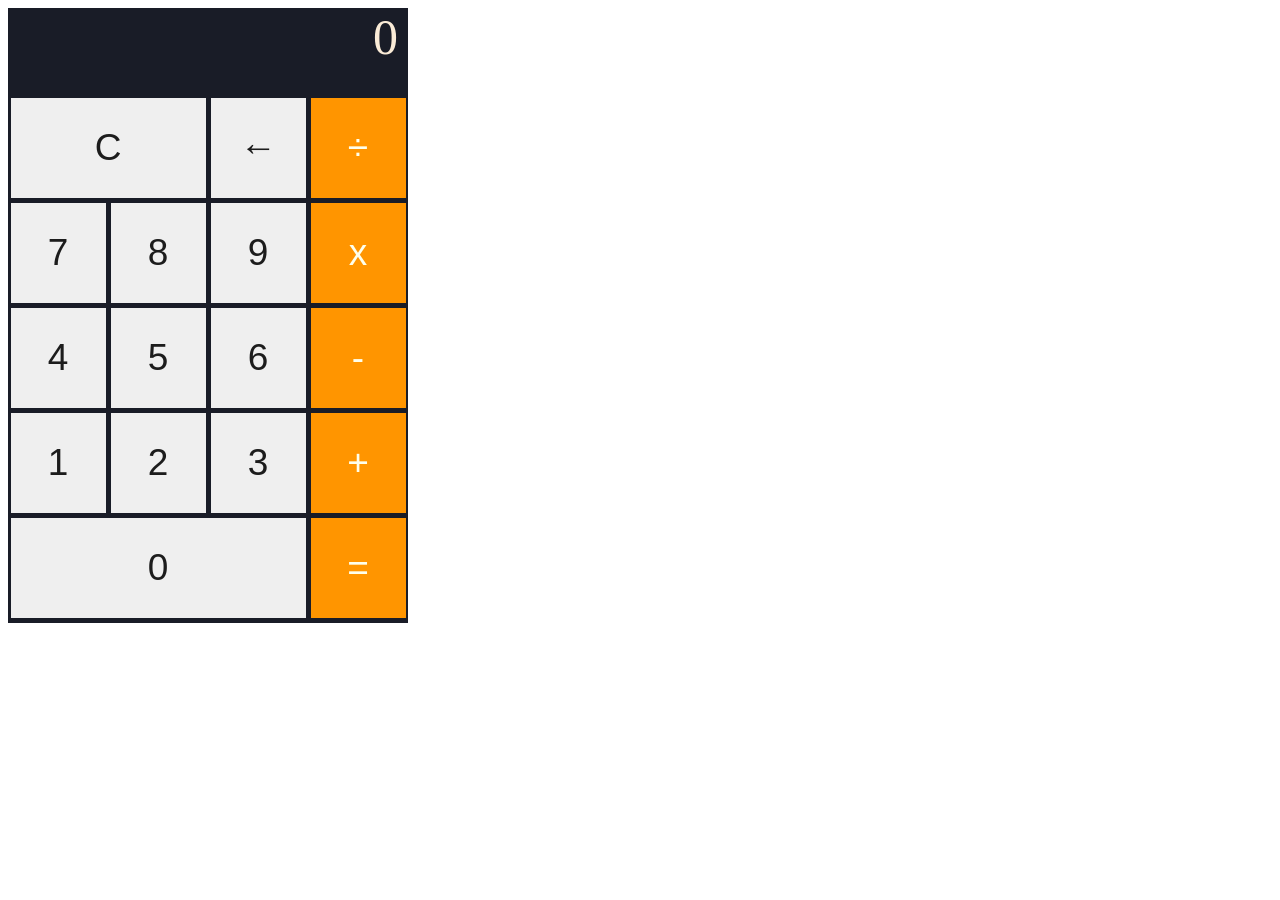
<file: Calculator/main.html>
<!DOCTYPE html>
<html lang="en">
<head>
    <meta charset="UTF-8">
    <meta name="viewport" content="width=device-width, initial-scale=1.0">
    <title>Calculator</title>
    <link rel="stylesheet" href="calculator.css">
</head>
<body>
    <div class="calculator">
        <div class="result">0</div>
        <div class="calc-row">
            <button class="clear-btn">C</button>
            <button class="back-btn">←</button>
            <button class="div-btn">÷</button>
        </div>
        <div class="calc-row">
            <button class="num-btn">7</button>
            <button class="num-btn">8</button>
            <button class="num-btn">9</button>
            <button class="multi-btn">x</button>
        </div>
        <div class="calc-row">
            <button class="num-btn">4</button>
            <button class="num-btn">5</button>
            <button class="num-btn">6</button>
            <button class="sub-btn">-</button>
        </div>
        <div class="calc-row">
            <button class="num-btn">1</button>
            <button class="num-btn">2</button>
            <button class="num-btn">3</button>
            <button class="add-btn">+</button>
        </div>
        <div class="calc-row">
            <button class="zero-btn">0</button>
            <button class="equal-btn">=</button>
        </div>
    </div>
    <script src="calculator.js"></script>
</body>
</html>
</file>
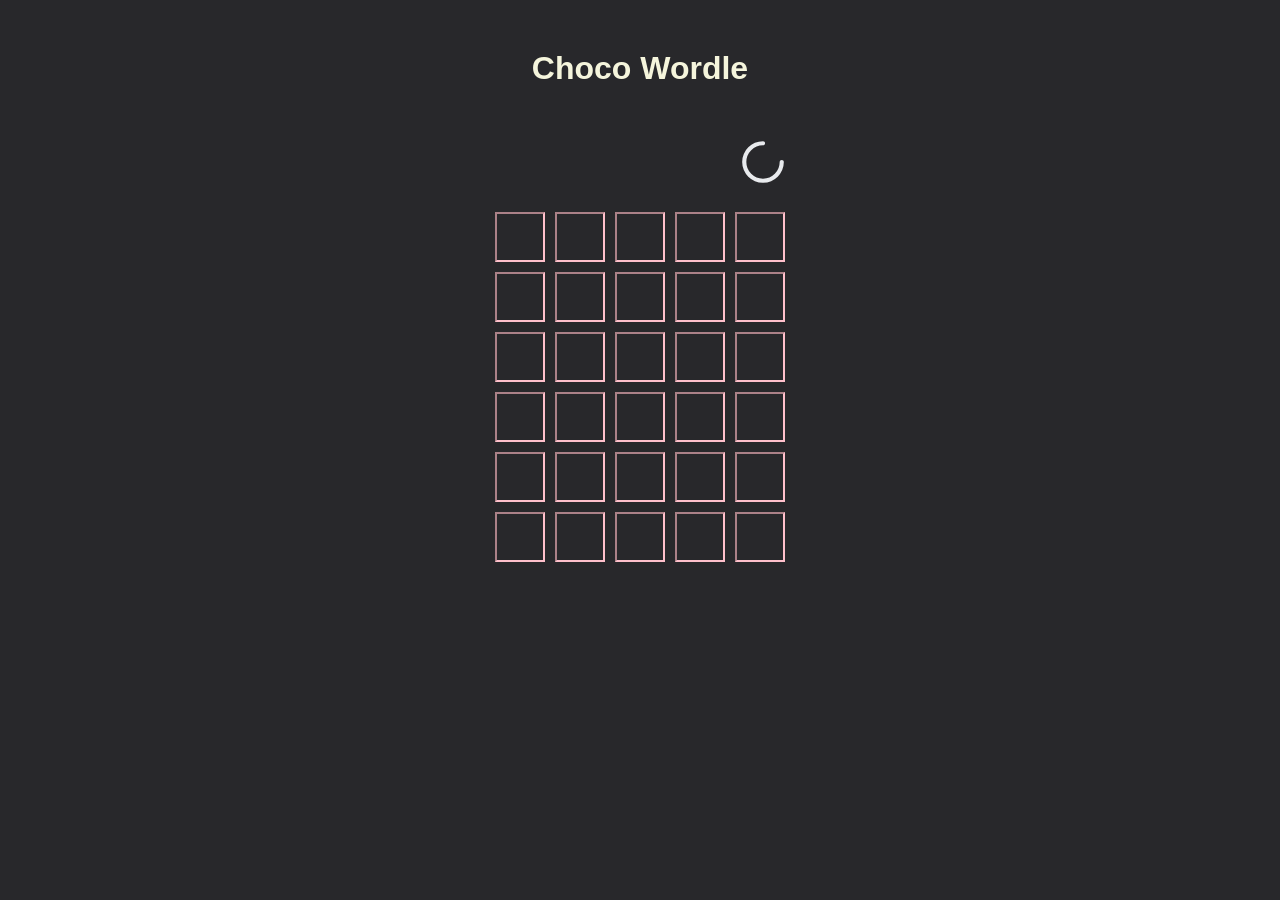
<file: WordleClone/wordle.html>
<!DOCTYPE html>
<html lang="en">
<head>
    <meta charset="UTF-8">
    <meta name="viewport" content="width=device-width, initial-scale=1.0">
    <title>Choco Wordle</title>
    <link rel="stylesheet" href="wordle.css">
</head>
<body>
    <div class="page">
        <h1 class="main-title">Choco Wordle</h1>
        <img src="progress_activity_24dp_E8EAED_FILL0_wght400_GRAD0_opsz24.svg" 
        alt="Progress Bar" 
        class="loading-symbol">
        
        <div class="letter-box">
            <input type="text" maxlength="1" class="box-1">
            <input type="text" maxlength="1" class="box-2">
            <input type="text" maxlength="1" class="box-3">
            <input type="text" maxlength="1" class="box-4">
            <input type="text" maxlength="1" class="box-5">
            <input type="text" maxlength="1" class="box-6">
            <input type="text" maxlength="1" class="box-7">
            <input type="text" maxlength="1" class="box-8">
            <input type="text" maxlength="1" class="box-9">
            <input type="text" maxlength="1" class="box-10">
            <input type="text" maxlength="1" class="box-11">
            <input type="text" maxlength="1" class="box-12">
            <input type="text" maxlength="1" class="box-13">
            <input type="text" maxlength="1" class="box-14">
            <input type="text" maxlength="1" class="box-15">
            <input type="text" maxlength="1" class="box-16">
            <input type="text" maxlength="1" class="box-17">
            <input type="text" maxlength="1" class="box-18">
            <input type="text" maxlength="1" class="box-19">
            <input type="text" maxlength="1" class="box-20">
            <input type="text" maxlength="1" class="box-21">
            <input type="text" maxlength="1" class="box-22">
            <input type="text" maxlength="1" class="box-23">
            <input type="text" maxlength="1" class="box-24">
            <input type="text" maxlength="1" class="box-25">
            <input type="text" maxlength="1" class="box-26">
            <input type="text" maxlength="1" class="box-27">
            <input type="text" maxlength="1" class="box-28">
            <input type="text" maxlength="1" class="box-29">
            <input type="text" maxlength="1" class="box-30">
        </div>
    </div>
    <script src="wordle.js"></script>
</body>
</html>
</file>
<file: Calculator/calculator.css>
* {
    box-sizing: border-box;
}
.calculator {
    display: grid;
    place-items:center;
    grid-template-rows:  auto auto auto auto auto auto;
    width: 400px;
    background-color: #191c27;
}

.result {
    font-size: 50px;
    color: antiquewhite;
    text-align: right;
    width: 400px;
    height: 90px;
    padding-right: 10px;
}

.calc-row {
    display: grid;
    grid-template-columns: repeat(4,1fr);
    gap: 5px;
}

.calc-row button {
    color: #1c1c1c;
    font-size: 37px;
    height: 100px;
    width: 95px;
    justify-content: space-between;
    margin-bottom: 5px;
    border: none;
    cursor: pointer;
}

.clear-btn {
    grid-column: span 2;
    width:195px !important;
}

.zero-btn {
    grid-column: span 3;
    width:295px !important;
}

.calc-row button:last-child {
    background-color: #ff9500;
    color: #feffec;
}

.calc-row button:hover {
    background-color: #d4d4d2;
}
</file>
<file: WordleClone/wordle.css>
* {
    background-color: #28282b;
    box-sizing: border-box;
    font-family: Verdana, Geneva, Tahoma, sans-serif;
}

h1 {
    margin: 50px;
    text-align: center;
    color:beige;
}

.loading-symbol {
    display: flex; /* Add this line */
    justify-content: center; /* Centers horizontally */
    align-items: center; /* Centers vertically */
    height: 50px; /* Optional: Set height to fill the viewport */
    margin-left: 730px;
    margin-bottom: 20px;
    animation: spin 1.5s linear infinite;
}

.letter-box {
    display: grid;
    grid-template-columns: auto auto auto auto auto;
    justify-content: center;
}

.letter-box input {
    width: 50px;
    height: 50px;
    border-color: pink;
    margin: 5px;
    color: beige;
    font-size: 30px;
    text-align: center;
    text-transform: uppercase;
}

.correct {
    background-color: #3e8e41;
}

.incorrect {
    background-color: grey;
}

.unmatched {
    background-color: #c8b653;
}
</file>
